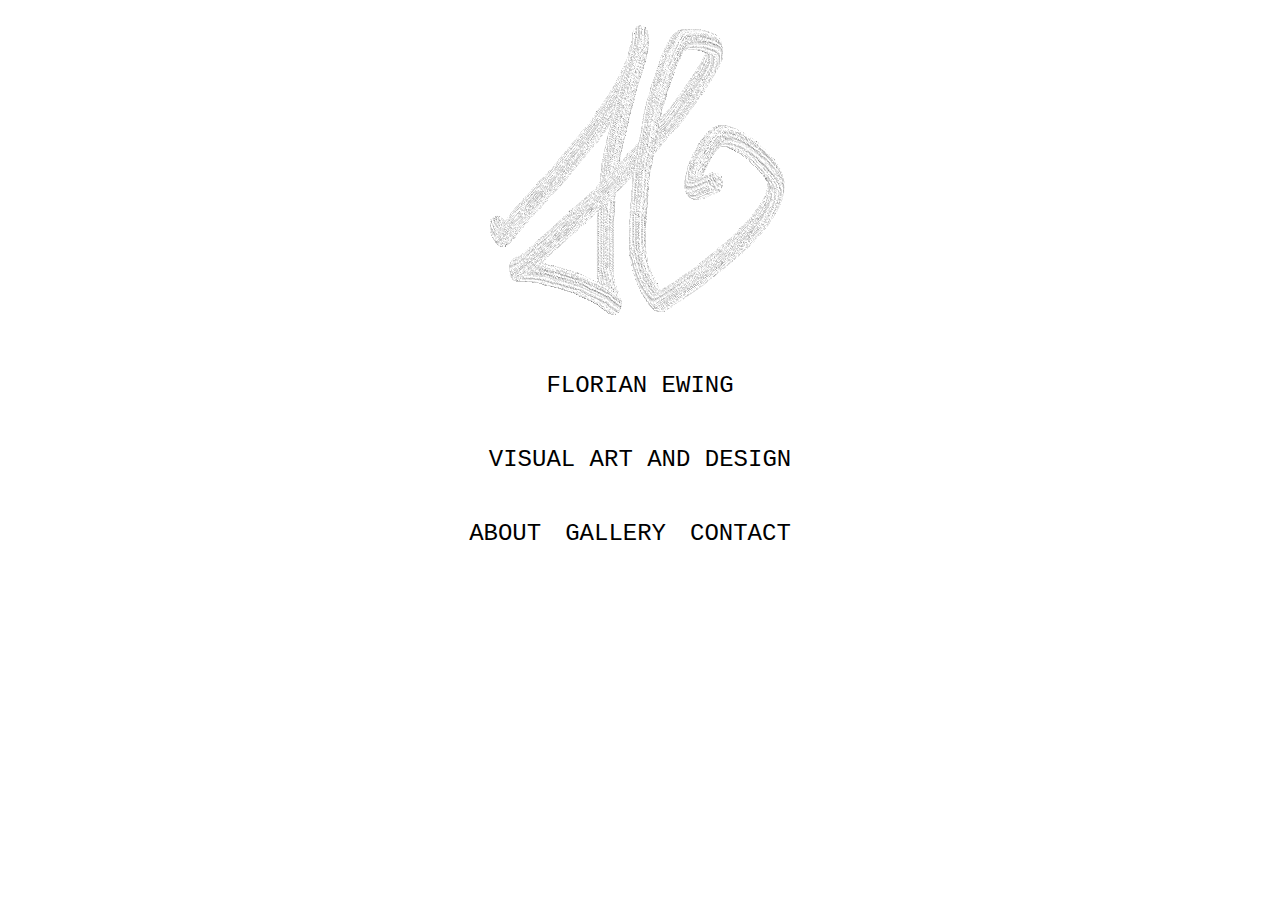
<file: index.html>
<!doctype html>
<html lang="en">
<head>
    <meta charset="UTF-8">
    <meta name="viewport" content="width=device-width, initial-scale=1.0">
    <title>Home Page</title>
    <link href="css/styles.css" rel="stylesheet">

</head>
<body>
<header>
    <a href="index.html">
        <img id="logo" src="images/Logo2.png" alt="Logo"/>

    </a>
</header>
<main>
    <h1>FLORIAN EWING</h1>
    <h3>VISUAL ART AND DESIGN</h3>
    <nav>
        <ul>
            <li><a href="about.html">ABOUT</a></li>
            <li><a href="gallery.html">GALLERY</a></li>
            <li><a href="contact.html">CONTACT</a></li>
        </ul>
    </nav>
</main>
</body>
</html>
</file>
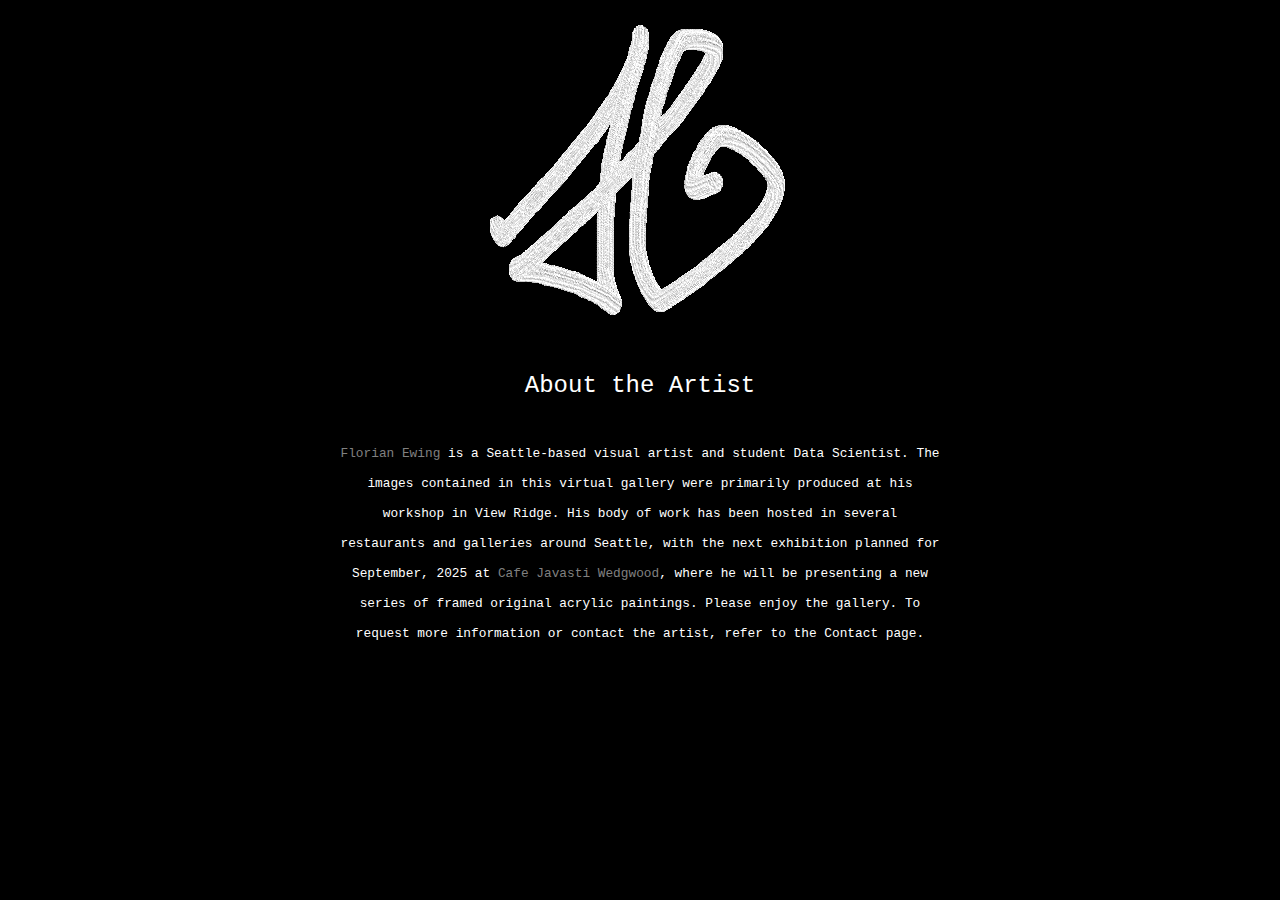
<file: about.html>
<!doctype html>
<html lang="en">
<head>
    <meta charset="UTF-8">
    <meta name="viewport" content="width=device-width, initial-scale=1.0">
    <title>About the Artist</title>
    <link href="css/styles.css" rel="stylesheet">
    <!-- Consider adding a web font link here -->

</head>
<body id="aboutBody">
<div id="about">
<header>
    <a href="index.html">
        <img id="logo" src="images/Logo2.png" alt="Logo">
    </a>
</header>
<main id="aboutMain">
    <h1>About the Artist</h1>
    <p>
        <a href="https://github.com/florianaewing">Florian Ewing</a> is a Seattle-based visual artist and student Data Scientist. The images contained in this
        virtual gallery were primarily produced at his workshop in View Ridge. His body of work has been hosted in several 
        restaurants and galleries around Seattle, with the next exhibition planned for September, 2025 at 
        <a href="https://javasti.com/wedgwood/">Cafe Javasti Wedgwood</a>, where he will be presenting a new series of framed
        original acrylic paintings. Please enjoy the gallery. To request more information or contact the artist, 
        refer to the Contact page. 
    </p>
</main>
</div>
</body>
</html>
</file>
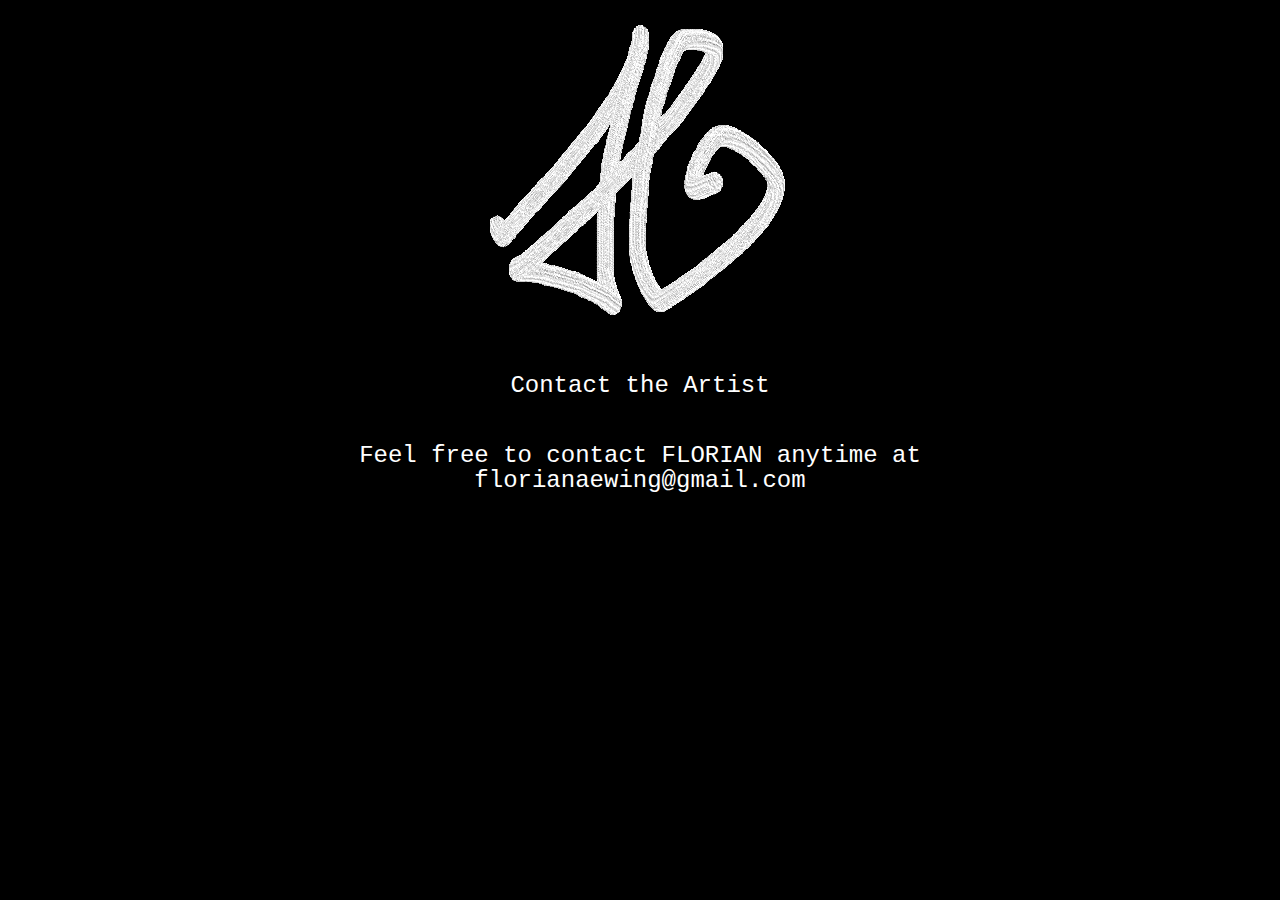
<file: contact.html>
<!doctype html>
<html lang="en">
<head>
    <meta charset="UTF-8">
    <meta name="viewport" content="width=device-width, initial-scale=1.0">
    <title>Contact the Artist</title>
    <link href="css/styles.css" rel="stylesheet">
    <!-- Consider adding a web font link here -->

</head>
<body id="contactBody">
<div id="contact">
    <header>
        <a href="index.html">
            <img id="logo" src="images/Logo2.png" alt="Logo">
        </a>
    </header>
        <main id="contactForm">
            <h1>Contact the Artist</h1>
                <h2>
                    Feel free to contact FLORIAN anytime at florianaewing@gmail.com
                </h2>
        </main>
</div>
</body>
</html>
</file>
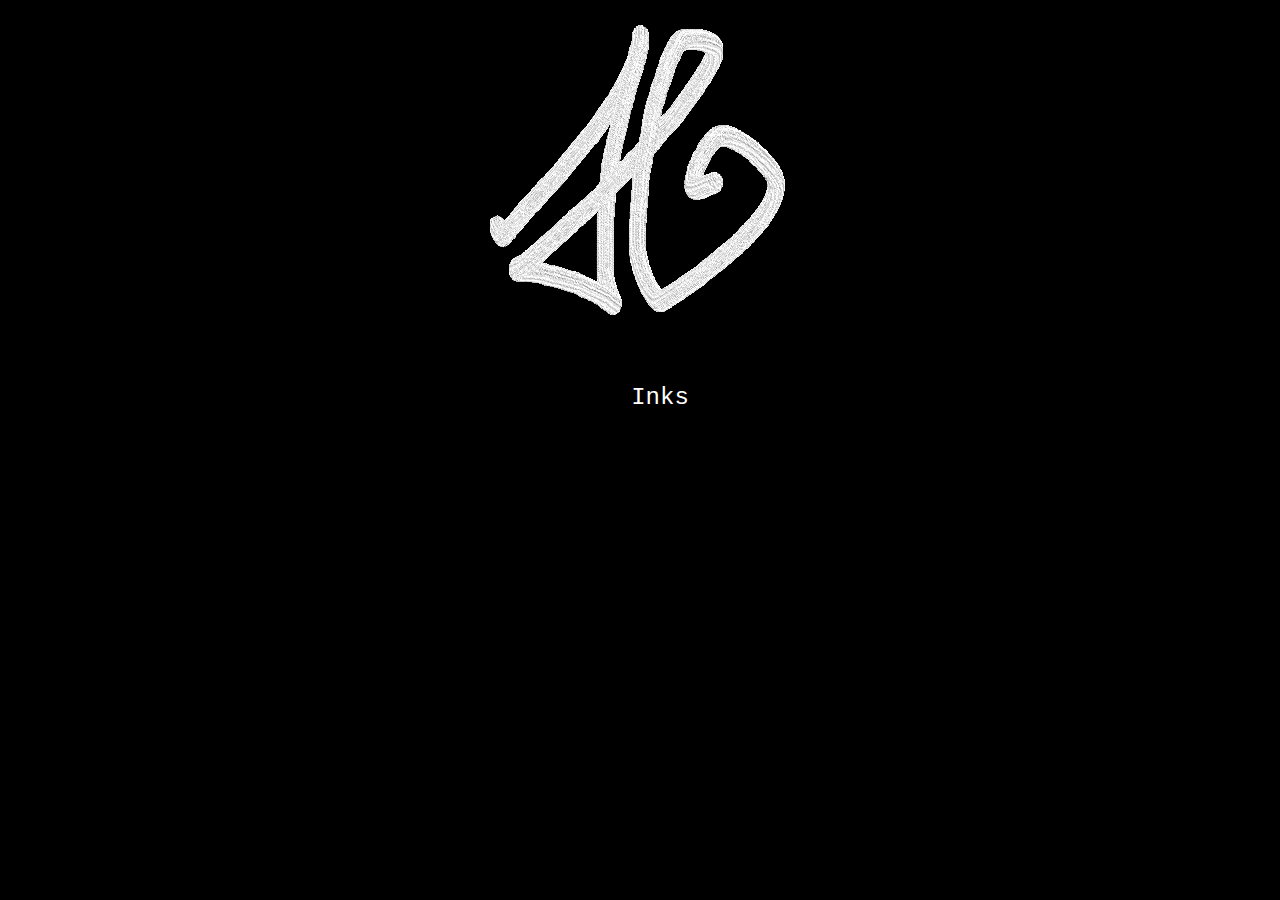
<file: gallery.html>
<!doctype html>
<html lang="en">
<head>
    <meta charset="UTF-8">
    <title>Gallery Selection</title>
    <link href="css/styles.css" type="text/css"
          rel="stylesheet" />

</head>
<body id="galleryBody">
<div id="gallery">
    <header>
        <a href="index.html">
            <img id="logo" src="images/Logo2.png" alt="Logo">
        </a>
    </header>
    <main id="gallerySelection">
        <ul>
            <li><a href="Inks.html">Inks</a></li>
        </ul>

    </main>
    <div id="alt">

    </div><!--end alt-->
</div> <!--end wrapper-->
</body>
</html>
</file>
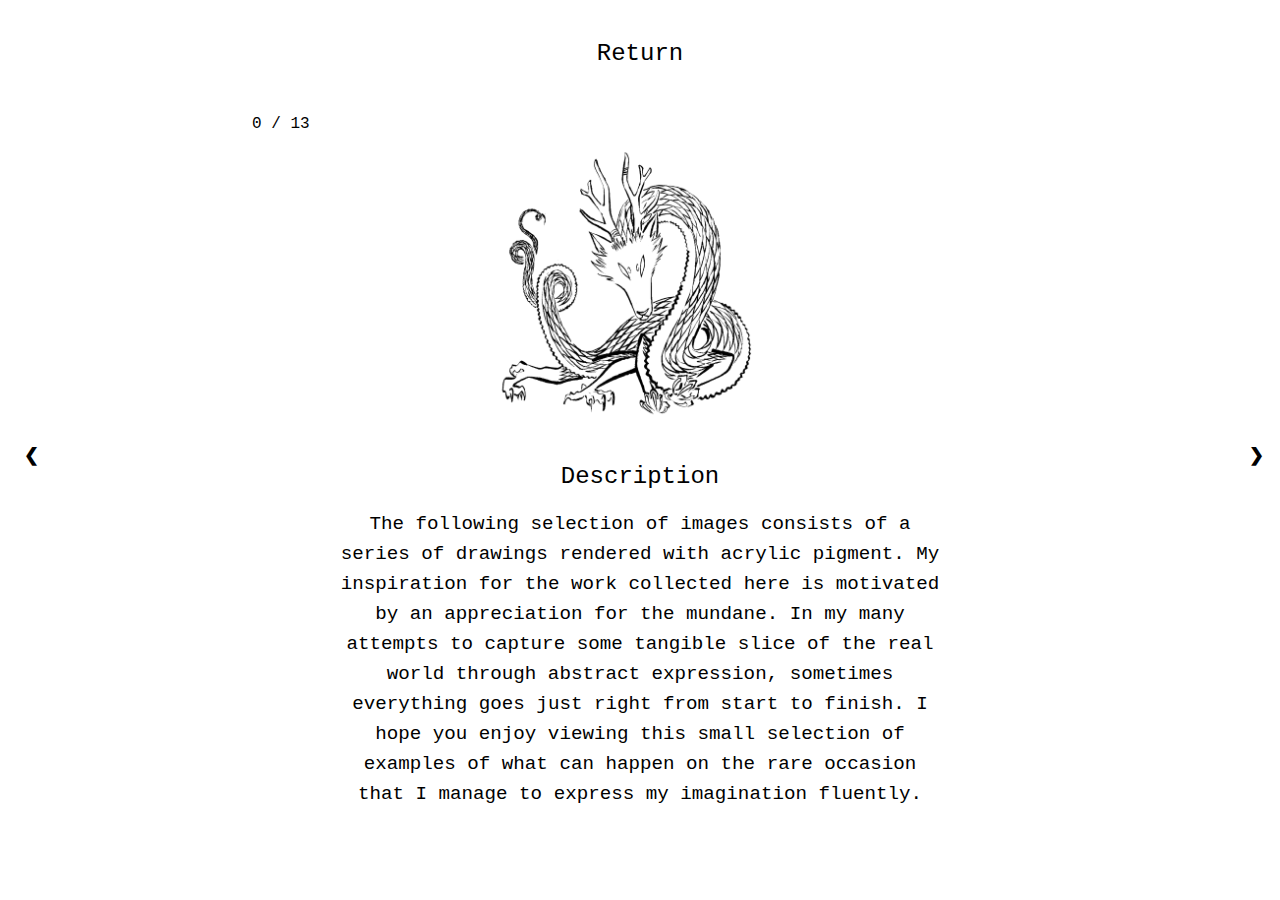
<file: inks.html>
<!doctype html>
<html lang="en">
<head>
    <meta charset="UTF-8">
    <meta name="viewport" content="width=device-width, initial-scale=1">
    <title>Inks</title>
    <link href="css/styles.css" type="text/css"
          rel="stylesheet" />
    <script src="js/script.js"></script>
    <script>
        document.addEventListener('contextmenu', function(e) {
  e.preventDefault();
});

document.addEventListener('dragstart', function(e) {
  e.preventDefault();
});
    </script>
</head>
<body id="inksBody">
<h1>
    <a href="index.html">Return</a>
</h1>

<div class="slideshow-container">
    <!-- Full-width images with number and caption text -->

    <div class="mySlides fade">
        <div class="numbertext">0 / 13</div>
        <img src="images/artwork/clear_dragon%20-%20compressed.png" style="width: 75%;" alt="Stories">
        <div class="text">Description
            <p>The following selection of images consists of a series of drawings rendered with acrylic pigment. 
                My inspiration for the work collected here is motivated by an appreciation for the mundane. In my 
                many attempts to capture some tangible slice of the real world through abstract expression, 
                sometimes everything goes just right from start to finish. I hope you enjoy viewing this small 
                selection of examples of what can happen on the rare occasion that I manage to express my
                imagination fluently. 
            </p>
        </div>
    </div>

    <div class="mySlides fade">
        <div class="numbertext">1 / 13</div>
        <img src="images/artwork/FrbdnKnxlg.jpg" style="width: 115%;" alt="FrbdnKnxlg">
        <div class="text">Forbidden Knowledge
            <p>Acrylic Pigment on Watercolor Paper</p>
            <h3>2020</h3>
        </div>
    </div>

    <div class="mySlides fade">
        <div class="numbertext">2 / 13</div>
        <img src="images/artwork/ClutteredDesk.jpg" style="width: 120%;" alt="ClutteredDesk">
        <div class="text">Cluttered Desk
            <p>Acrylic Pigment on Watercolor Paper</p>
            <h3>2022</h3>
        </div>
    </div>

    <div class="mySlides fade">
        <div class="numbertext">3 / 13</div>
        <img src="images/artwork/2ndFloorApt.jpg" style="width: 110%;" alt="2ndFloorApt">
        <div class="text">2ndFloorApt
            <p>Acrylic Pigment on Watercolor Paper</p>
            <h3>2021</h3>
        </div>
    </div>

    <div class="mySlides fade">
        <div class="numbertext">4 / 13</div>
        <img src="images/artwork/WorkShop.png" alt="WorkShop">
        <div class="text">The Workshop
            <p>Acrylic Pigment on Watercolor Paper</p>
            <h3>2024</h3>
        </div>
    </div>

    <div class="mySlides fade">
        <div class="numbertext">5 / 13</div>
        <img src="images/artwork/TheBedroom.jpg" style="width: 120%;" alt="TheBedroom">
        <div class="text">The Bedroom
            <p>Acrylic Pigment on Watercolor Paper</p>
            <h3>2023</h3>
        </div>
    </div>

    <div class="mySlides fade">
        <div class="numbertext">6 / 13</div>
        <img src="images/artwork/SkyGoddessTwo.jpg" style="width: 55%;" alt="SkyGoddessTwo">
        <div class="text">Sky Goddess Two
            <p>Acrylic Pigment on Watercolor Paper</p>
            <h3>2022</h3>
        </div>
    </div>

    <div class="mySlides fade">
        <div class="numbertext">7 / 13</div>
        <img src="images/artwork/mysteriousStrangers.png" style="width: 110%;" alt="mysteriousStrangers">
        <div class="text">Mysterious Strangers
            <p>Acrylic Pigment on Watercolor Paper</p>
            <h3>2024</h3>
        </div>
    </div>

    <div class="mySlides fade">
        <div class="numbertext">8 / 13</div>
        <img src="images/artwork/Supplies.jpg" style="width: 120%;" alt="Supplies">
        <div class="text">Supplies
            <p>Acrylic Pigment on Watercolor Paper</p>
            <h3>2022</h3>
        </div>
    </div>

    <div class="mySlides fade">
        <div class="numbertext">9 / 13</div>
        <img src="images/artwork/myKnife.png" style="width: 150%;" alt="myKnife">
        <div class="text">The Knife
            <p>Acrylic Pigment on Watercolor Paper</p>
            <h3>2023</h3>
        </div>
    </div>

    <div class="mySlides fade">
        <div class="numbertext">10 / 13</div>
        <img src="images/artwork/dragon_hoard.png" style="width: 115%;" alt="dragon_hoard">
        <div class="text">Dragon Hoard
            <p>Acrylic Pigment on Watercolor Paper</p>
            <h3>2024</h3>
        </div>
    </div>

    <div class="mySlides fade">
        <div class="numbertext">11 / 13</div>
        <img src="images/artwork/LostInTheMusic.png" style="width: 115%;" alt="LostInTheMusic">
        <div class="text">Lost in the Music
            <p>Acrylic Pigment on Watercolor Paper</p>
            <h3>2024</h3>
        </div>
    </div>

    <div class="mySlides fade">
        <div class="numbertext">12 / 13</div>
        <img src="images/artwork/homolith1.png" style="width: 65%;" alt="homolith1">
        <div class="text">Decrepit Shrine
            <p>Acrylic Pigment on Watercolor Paper</p>
            <h3>2024</h3>
        </div>
    </div>

    <div class="mySlides fade">
        <div class="numbertext">13 / 13</div>
        <img src="images/artwork/KindOfBlue.jpg" alt="KindOfBlue">
        <div class="text">Kind of Blue
            <p>Acrylic Pigment on Watercolor Paper</p>
            <h3>2024</h3>
        </div>
    </div>
</div>

    <!-- Next and previous buttons -->
    <a class="prev" onclick="plusSlides(-1)">&#10094;</a>
    <a class="next" onclick="plusSlides(1)">&#10095;</a>
</div>
<br>

<!-- The dots/circles -->
<!--<div style="text-align:center">-->
<!--    <span class="dot" onclick="currentSlide(1)"></span>-->
<!--    <span class="dot" onclick="currentSlide(2)"></span>-->
<!--    <span class="dot" onclick="currentSlide(3)"></span>-->
<!--    <span class="dot" onclick="currentSlide(4)"></span>-->
<!--    <span class="dot" onclick="currentSlide(5)"></span>-->
<!--    <span class="dot" onclick="currentSlide(6)"></span>-->
<!--    <span class="dot" onclick="currentSlide(7)"></span>-->
<!--</div>-->
</body>
</html>
</file>
<file: css/styles.css>
img#Logo {
	float: none;
	max-width: 100%;
	height: 100%;
}

body {
	background: #ffffff;
	/*background-image: url(images/dragon3.png);*/
	background-size: 50%;
	background-color: white;
    animation-name: fade_out;
    animation-duration: 5s;
}

body#aboutBody {
    background: #ffffff;
    background-size: 50%;
    background-color: black;
    animation-name: fade_in;
    animation-duration: 1s;
}

body#galleryBody {

  /* Adjust background color and animation */
  background: #ffffff;
  background-color: black;
  animation-name: fade_in;
  animation-duration: 1s;
}

body#inksBody {
    background: #ffffff;
    	/*background-image: url(images/tile2.png);*/
    	background-size: 50%;
    	background-color: white;
        animation-name: fade_out;
        animation-duration: 1s;
}

body#ceramicsBody {
    background: #ffffff;
    	background-size: 50%;
    	background-color: white;
        animation-name: fade_out;
        animation-duration: 1s;
}

body#contactBody {
    background: #ffffff;
    	background-size: 50%;
    	background-color: black;
        animation-name: fade_in;
        animation-duration: 1s;
    
}

@keyframes fade_in {
  0%   {background-color: white;}
  10%   {background-color: white;}
  100% {background-color: black;}
}

@keyframes fade_out {
  0%   {background-color: black;}
  10%   {background-color: black;}
  100% {background-color: white;}
}

h1 {
	font-family: "Lucida Console", "Courier New", monospace;
	font-weight: 100;
	font-size: 1.5em;
	height: 75px;
	line-height: 75px;
	text-align: center;
	color: black;
}

h1 a {
    text-decoration: none;
}

h1 a:hover {
    color: purple;
}

h2, h3 {
	font-family: "Lucida Console", "Courier New", monospace;
	font-weight: 100;
	font-size: 1.5em;
	height: 25px;
	line-height: 25px;
	color:black;
	text-align: center;
}

header {
	padding: 10px;
	margin: 0 auto;
	text-align: center;
}

p {
    font-family: "Lucida Console", "Courier New", monospace;
    	font-weight: 50;
    	font-size: 1 em;
    	height: 30px;
    	line-height: 30px;
    	color: black;
    	text-align: center;
}

p a{
    text-decoration: none;
    color: white;
}

p a:hover{
    color: purple;
}

nav {
    height: 75px;
    line-height: 75px;
    background-color: white;
    animation-name: fade_out;
    animation-duration: 5s;
    text-align: center; /* Center the links horizontally */
}

nav ul {
    list-style: none;
    padding: 0;
    margin: 0;
}

nav li {
    display: inline-block;
    margin-right: 20px; /* Adjust the spacing between each link */
}

nav a {
    text-decoration: none;
    color: black;
    font-family: "Lucida Console", "Courier New", monospace;
    font-size: 1.5em;
    font-weight: 100;
}

nav a:hover {
    color: purple;
}

/* Media query for smaller screen sizes */
/*
@media (max-width: 768px) {
    nav li {
        margin-right: 10px;
    }
}
*/

main h1,h2,h3 {
  color: black;
}

main#gallerySelection {
	height: 300px;
	line-height: 100px;
	background-color: black;
	    animation-name: fade_in;
        animation-duration: 1s;
}

main#aboutMain {
  height: 300px;
	line-height: 20px;
	background-color: black;
	    animation-name: fade_in;
        animation-duration: 1s;

}

main#aboutMain p {
    font-family: "Lucida Console", "Courier New", monospace;
	font-size: 0.8em;
	font-weight: 20;
	color: white;
	text-align: center;

}

main#aboutMain h1 {
	color: white;
	text-align: center;

}

main#aboutMain a {
  text-decoration: none;
    color: gray;
}

main#aboutMain a:hover {
  text-decoration: none;
    color: purple;
}

main#contactForm {
  height: 325px;
	line-height: 20px;
	background-color: black;
	    animation-name: fade_in;
        animation-duration: 1s;
}

main#contactForm h1,h2{
  color: white
}

main#gallerySelection li {
	font-family: "Lucida Console", "Courier New", monospace;
	font-size: 1.5em;
	font-weight: 100;
	list-style-type: none;
	text-align: center;
}

main#gallerySelection a {
    text-decoration: none;
    color: white;
}

main#gallerySelection a:hover {
    color:purple;
    display: block;
}

p {
  font-family: "Lucida Console", "Courier New", monospace;
  font-weight: 100;
  color: black; /* You can adjust the color if needed */
  font-size: 1em; /* Adjust font size as needed */
}

a {
	color: black;
}

div#home {
	width: 600px;
	margin: 0 auto 0 auto;
	padding: 20px;
    /*background: rgba(50,50,50,.90);*/
	overflow: hidden;
}

div#about {
	width: 600px;
	margin: 0 auto 0 auto;
	padding: none;
}

div#gallery {
	width: 600px;
	margin: 0 auto 0 auto;
	padding: none;
	overflow: hidden;
}

div#inks {
	margin: 0 auto 0 auto;
	padding: 20px;
	overflow: hidden;
}

div#contact {
    width: 600px;
	margin: 0 auto 0 auto;
	padding: none;
	overflow: hidden;
}

/* SLIDESHOW SECTION */

/* Slideshow container */
* {
  box-sizing: border-box;
}

.slideshow-container {
  max-width: 600px; /* You can adjust this width as needed */
  height: 500px; /* Fixed height for the container */
  position: relative;
  margin: auto;
}

/* Center the images in the slider and apply object-fit */
.mySlides img {
  display: block;
  width: 100%; /* Make the image scale with the container's width */
  height: 100%; /* Make the image scale with the container's height */
  object-fit: cover; /* Ensures the image covers the container while maintaining aspect ratio */
  margin: 0 auto;
}

/* Show the first slide by default */
.mySlides:first-child {
  display: block;
}

.mySlides p {
  color: black;
    font-size: .8em;
    font-family:"Lucida Console", "Courier New", monospace;
    font-weight: 100;
  }

/* Hide the rest of the slides */
.mySlides:not(:first-child) {
  display: none;
}

/* Next & previous buttons */
.prev, .next {
  cursor: pointer;
  position: absolute;
  top: 50%;
  width: auto;
  margin-top: -22px;
  padding: 16px;
  color: black;
  font-weight: bold;
  font-size: 18px;
  transition: 0.6s ease;
  border-radius: 0 3px 3px 0;
  user-select: none;
}

/* Position the "next button" to the right */
.next {
  right: 0;
  border-radius: 3px 0 0 3px;
}

/* On hover, add a black background color with a little bit of see-through */
.prev:hover, .next:hover {
  background-color: rgba(0,0,0,0.8);
}

/* Caption text */
.text {
  color: black;
  font-size: 1.5em;
  font-family: "Lucida Console", "Courier New", monospace;
  font-weight: 100;
  position: absolute;
  width: 100%;
  text-align: center;
  margin-top: 40px;
}

/* Number text (1/3 etc) */
.numbertext {
  color: black;
  font-size: 1em;
  font-family: "Lucida Console", "Courier New", monospace;
  font-weight: 100;
  padding: 8px 12px;
  position: absolute;
  top: 0px;
  left: -100px; /* Position the numbertext at the top left */
  z-index: 2; /* Ensure it's above the image and not hidden */
}

/* The dots/bullets/indicators */
.dot {
  cursor: pointer;
  height: 15px;
  width: 15px;
  margin: 0 2px;
  margin-top: 70px;
  background-color: #bbb;
  border-radius: 50%;
  display: inline-block;
  transition: background-color 0.6s ease;
}

.active, .dot:hover {
  background-color: #717171;
}

/* Fading animation */
.fade {
  animation-name: fade;
  animation-duration: 3s;
}

@keyframes fade {
  from {
    opacity: .1;
  }
  to {
    opacity: 1;
  }
}

/* END SLIDESHOW SECTION */


/*Form Section*/
form {
    max-width: 100%;
    float: none;
}
field-set {
    padding: none;
    border-radius: 5px;
    margin-bottom: 10px;
    background: darkgray;
}
legend {
    font-size: 1.4em;
    font-family: "Lucida Console", "Courier New", monospace;
    padding: 0 5px;
    background: purple;
    /* border-radius: 5px; */
}
label {
    display: block;
    font-family: "Lucida Console", "Courier New", monospace;
    margin-bottom: 5px;

}
input {
    margin-bottom: 10px;
    height: 30px;
    width: 100%;
}
input[type="radio"],
input[type="checkbox"] {
    width: auto;
    height: auto;
    margin-bottom: 5px;
    margin-right:3px;
}
/*attribute selector*/
input[type="submit"] {
    width:auto;
    font-family: "Lucida Console", "Courier New", monospace;

}
select {
    margin-bottom:10px;

}
form ul {
    list-style-type: none;
    /*margin-left: 5px; */
    margin-bottom: 10px;
}
textarea {
    width: 100%;
    height: 60px;
    margin-bottom: 10px;
}
</file>
